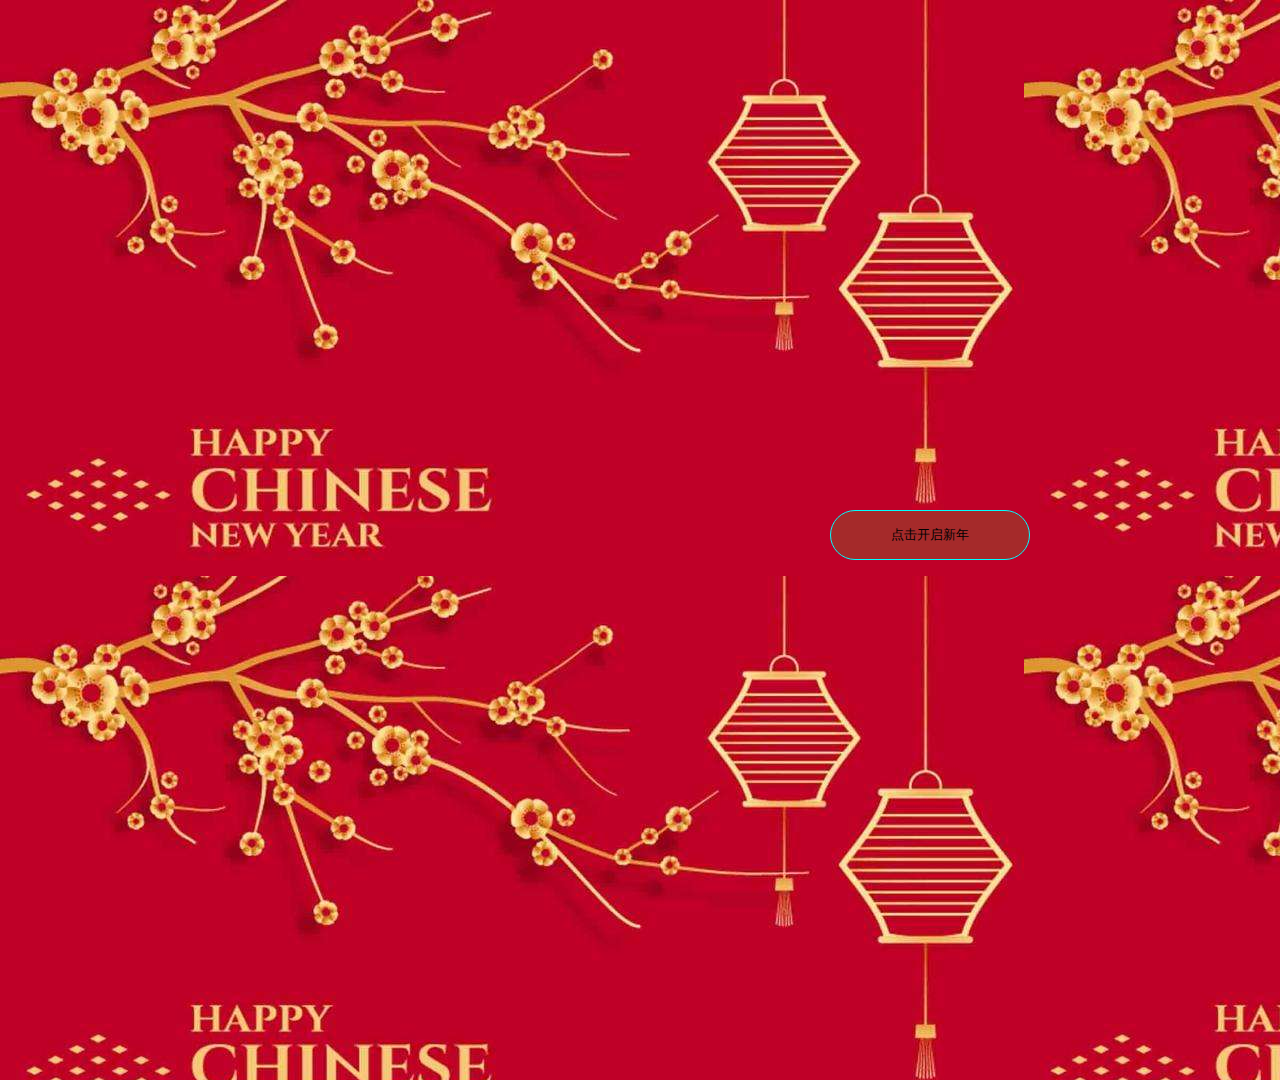
<file: index.html>
<!DOCTYPE html>
<html lang="en">
<head>
    <meta charset="UTF-8">
    <meta http-equiv="X-UA-Compatible" content="IE=edge">
    <meta name="viewport" content="width=device-width, initial-scale=1.0">
    <title>新年快乐</title>
    <link rel="stylesheet" href="./css/index.css">
    <script>
        alert('新年快乐')
    </script>
</head>
<body>
    <form action="Senzawa.html">
    <div>
        <button type="submit">点击开启新年</button>
    </div>
</form>
</body>
</html>
</file>
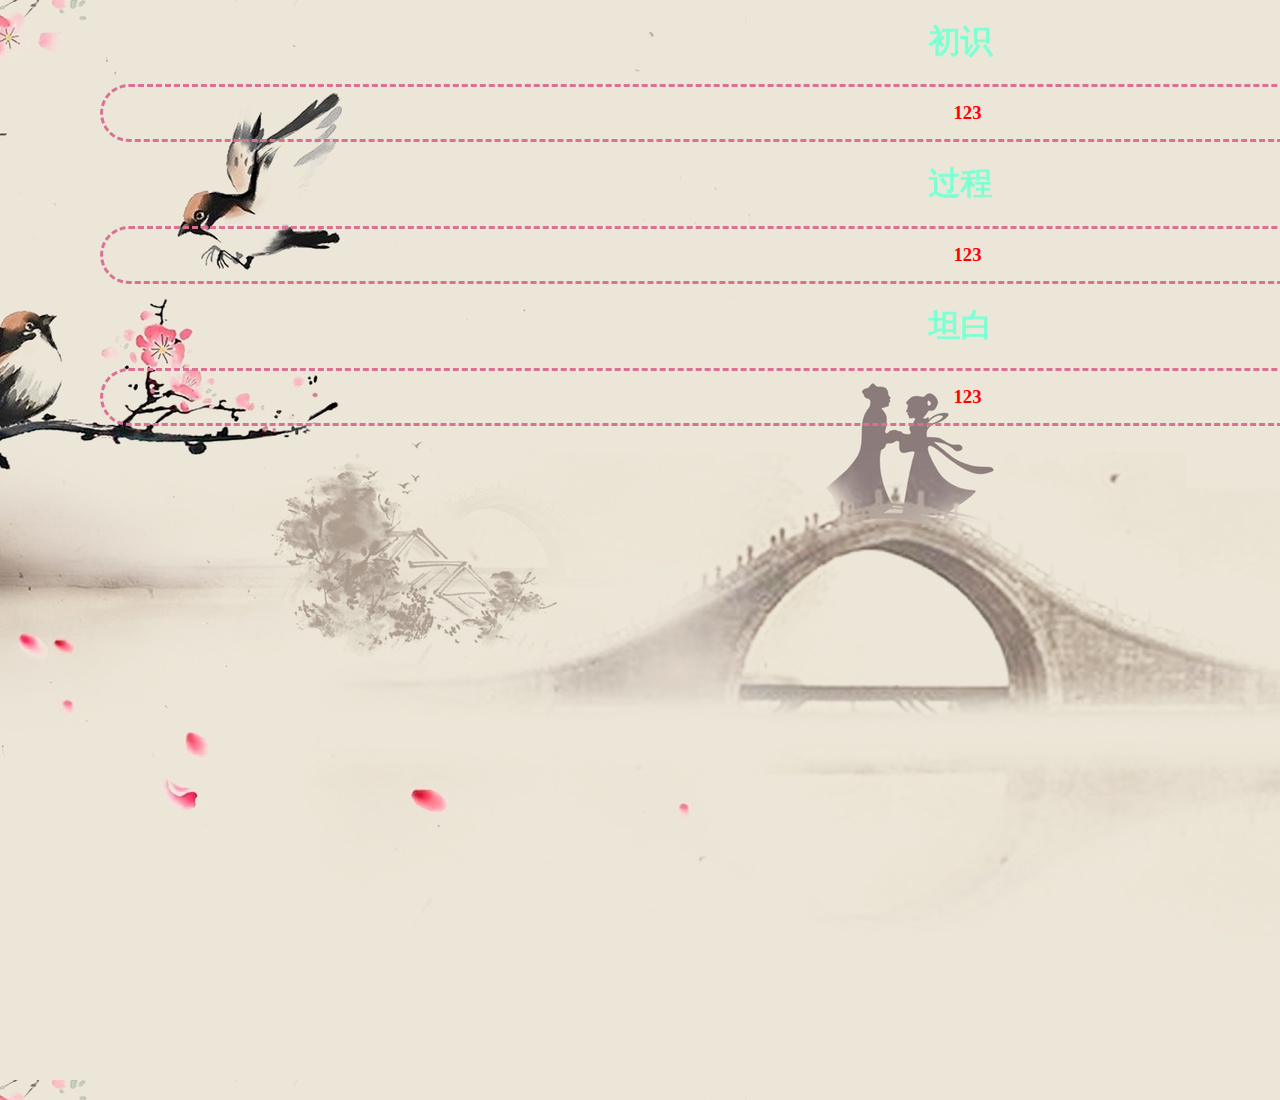
<file: bb.html>
<!DOCTYPE html>
<html lang="en">
<head>
    <meta charset="UTF-8">
    <meta http-equiv="X-UA-Compatible" content="IE=edge">
    <meta name="viewport" content="width=device-width, initial-scale=1.0">
    <title>宝宝</title>
    <link rel="stylesheet" href="./css/bao.css">
</head>
<body>
    <H1>初识</H1>
    <div class="start">
        <h3>123</h3>
    </div>
    <h1>过程</h1>
    <div class="exp">
        <h3>123</h3>
    </div>
    <h1>坦白</h1>
    <div class="tb">
        <h3>123</h3>
    </div>
</body>
</html>
</file>
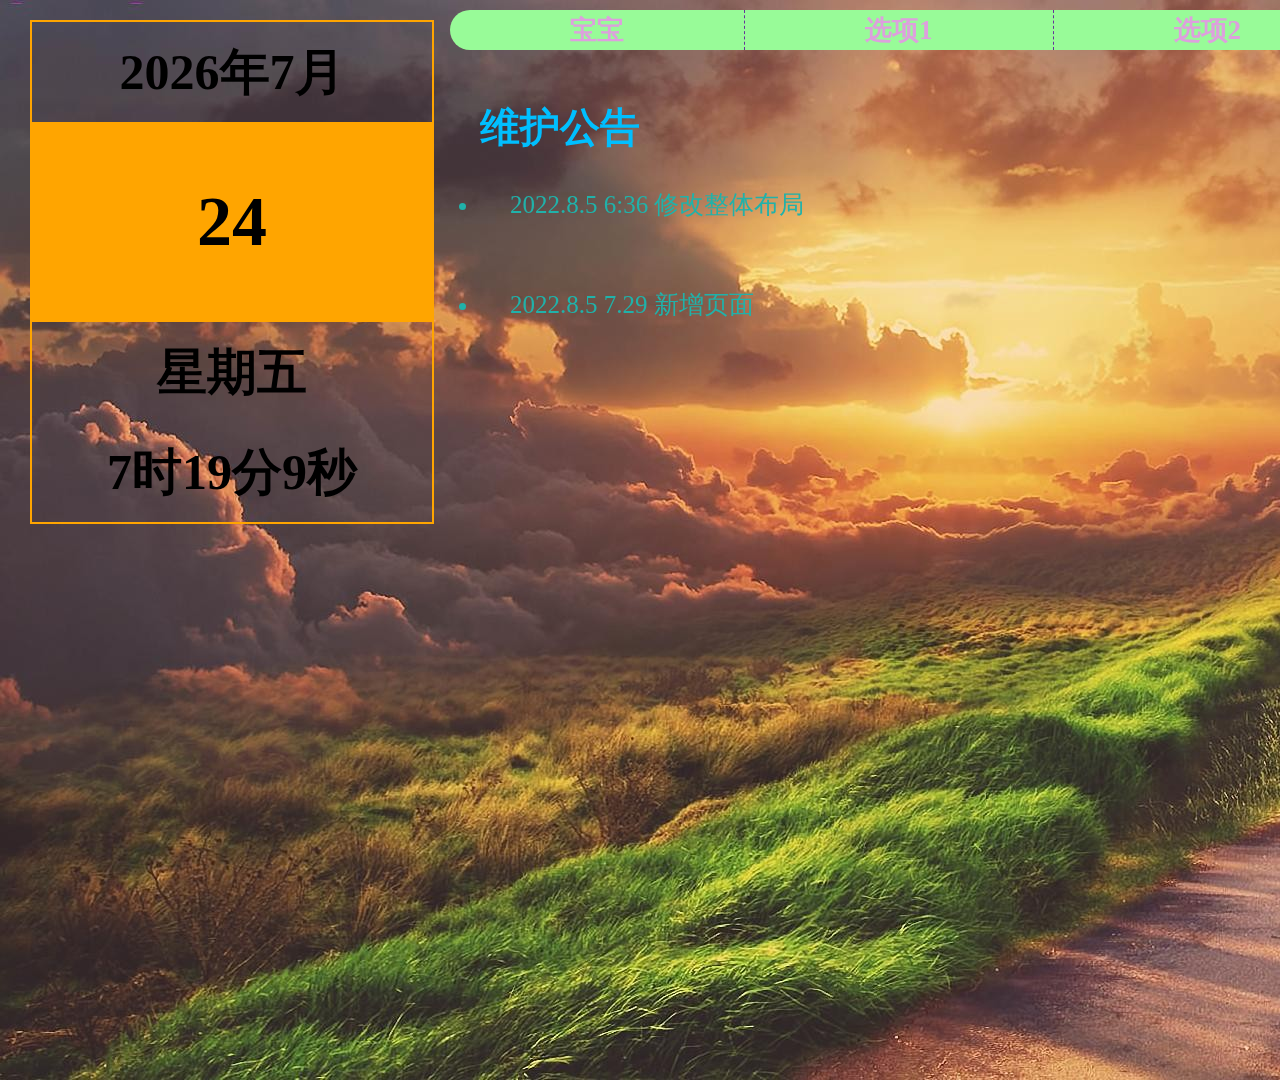
<file: Senzawa.html>
<!DOCTYPE html>
<html lang="en">
<head>
    <meta charset="UTF-8">
    <meta http-equiv="X-UA-Compatible" content="IE=edge">
    <meta name="viewport" content="width=device-width, initial-scale=1.0">
    <title>2022happy!</title>
    <link rel="stylesheet" href="./css/senzawa.css">
    
</head>
<body>
    <div id="date">
        <div id="ym"></div>
        <div id="d"></div>
        <div id="w"></div>
        <div id="hms"></div>
        <script src="./js/senzawa.js"></script>
    </div>
    <div class="head">
        <ul>
            <li><a href="bb.html">宝宝</a></li>
            <li><a href="">选项1</a></li>
            <li><a href="">选项2</a></li>
            <li><a href="caozong.html">朋友</a></li>
        </ul>
    </div>
    <div class="page">
        <h1>维护公告</h1>
        <ul>
            <!-- <li><i><img src="./img/yd.jpg" alt=""></i>元旦，即世界多数国家通称的"新年"，是公历新一年的第一天。元，谓"首"；旦，谓"日"；"元旦"意即"首日"。"元旦"一词最早出现于《晋书》，但其含义已经沿用4000多年。</li>
            <li><i><img src="./img/xn.jpg" alt=""></i>小年，通常指扫尘、祭灶的日子，被视为“忙年”的开始。</li>
            <li><i><img src="./img/cj.jpg" alt=""></i>春节是中华民族最隆重的传统佳节，同时也是中国人情感得以释放、心理诉求得以满足的重要载体，是中华民族一年一度的狂欢节和永远的精神支柱。</li>
            <li><i><img src="./img/yx.jpg" alt=""></i>正月是农历的元月，古人称夜为"宵"，所以把一年中第一个月圆之夜正月十五称为元宵节。</li> -->
            <!-- <li><a href="caozong.html">曹总</a></li> -->
            <li>2022.8.5 6:36 修改整体布局</li>
            <li>2022.8.5 7.29 新增页面</li>
        </ul>
    </div>
</body>
</html>
</file>
<file: css/index.css>
*{
    padding: 0;
    margin: 0;
}
body{
    background: url(../img/start.jpg);
    position: relative;
    width: 1920px;
    height: 1080px;
    
}
button{
    width: 200px;
    height: 50px;
    border: 1px aqua solid;
    border-radius: 30px;
    background-color: brown;
    position: absolute;
    top: 510px;
    left: 830px;
}
</file>
<file: css/bao.css>
*{
    margin: 0;
    padding: 0;
}
body{
    background: url(../img/qx.jpg);
    position: relative;
    width: 1920px;
    height: 1080px;
}
div{
    margin-left: 100px;
    margin-right: 100px;
    padding-left: 15px;
    border: 3px palevioletred dashed;
    border-radius: 45px;
}
/* .start{
    color: aquamarine;
    margin-left: 100px;
}
.exp{
    color: aquamarine;
    margin-left: 100px;
}
.tb{
    color: aquamarine;
    margin-left: 100px;
} */
div h3{
    color: red;
    text-align: center;
    padding: 15px;
}
h1{
    text-align: center;
    color: aquamarine;
    margin: 20px;
}
</file>
<file: css/senzawa.css>
*{
    padding: 0;
    margin: 0;
}
body{
    background:url(../img/xbg.jpg);
    position: relative;
    width: 1920px;
    height: 1080px;
}
#date{
    width: 400px;
    height: 500px;
    border: 2px solid orange;
    font-size: 50px;
    font-weight: bold;
    text-align: center;
    margin-top: 20px;
    margin-left: 30px;
    position: fixed;
}
#ym{
    height: 100px;
    line-height: 100px;
}
#d{
    height: 200px;
    line-height: 200px;
    background-color: orange;
    font-size: 70px;
}
#w{
    height: 100px;
    line-height: 100px;
}
#hms{
    height: 100px;
    line-height: 100px;
}
.head{
    height: 40px;
    position: absolute;
    left: 450px;
    background-color: palegreen;
    border-radius: 30px;
    top: 10px;
    width: 1301px;
}
.head ul{
    list-style: none;
}
.head li{
    line-height: 40px;
    float: left;
    padding-left: 120px;
    padding-right: 120px;
    border-right: rebeccapurple 1px dashed;
    font-weight: bold;
    font-size: 27px;
    position: relative;
}
.head a{
    text-decoration: none;
    color: plum;
    line-height: 30px;
    position: relative;
}
.head a:hover{
    border: deeppink 1px;
    background-color: deepskyblue;
    border-radius: 15px;
    text-decoration: underline;
}
.page{
    position: absolute;
    left: 480px;
    top: 100px;
}
.page h1{
    font-family:Georgia, 'Times New Roman', Times, serif;
    color: deepskyblue;
    font-size: 40px;
    font-weight: bold;
}
.page li{
    line-height: 40px;
    color: lightseagreen;
    font-size: 25px;
    padding: 30px;
}
.page img{
    width: 5%;
    height: 5%;
}
</file>
